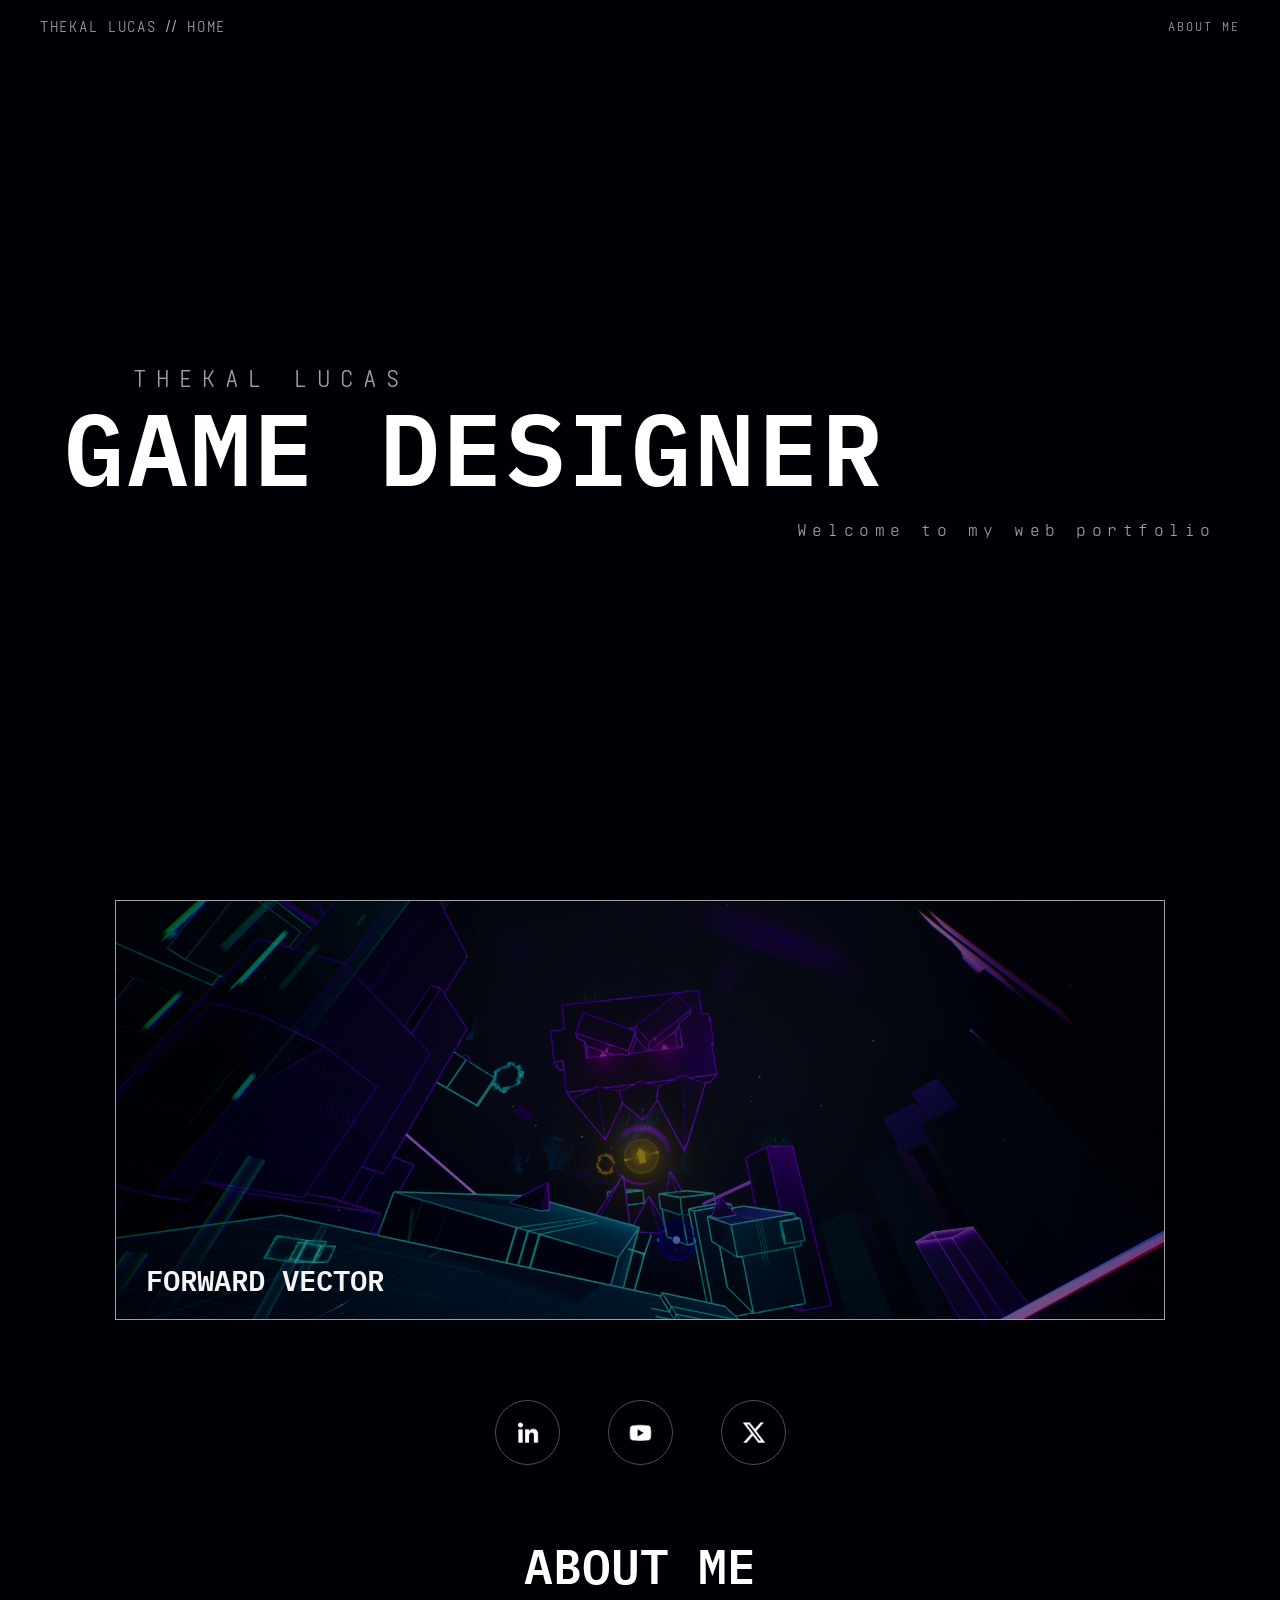
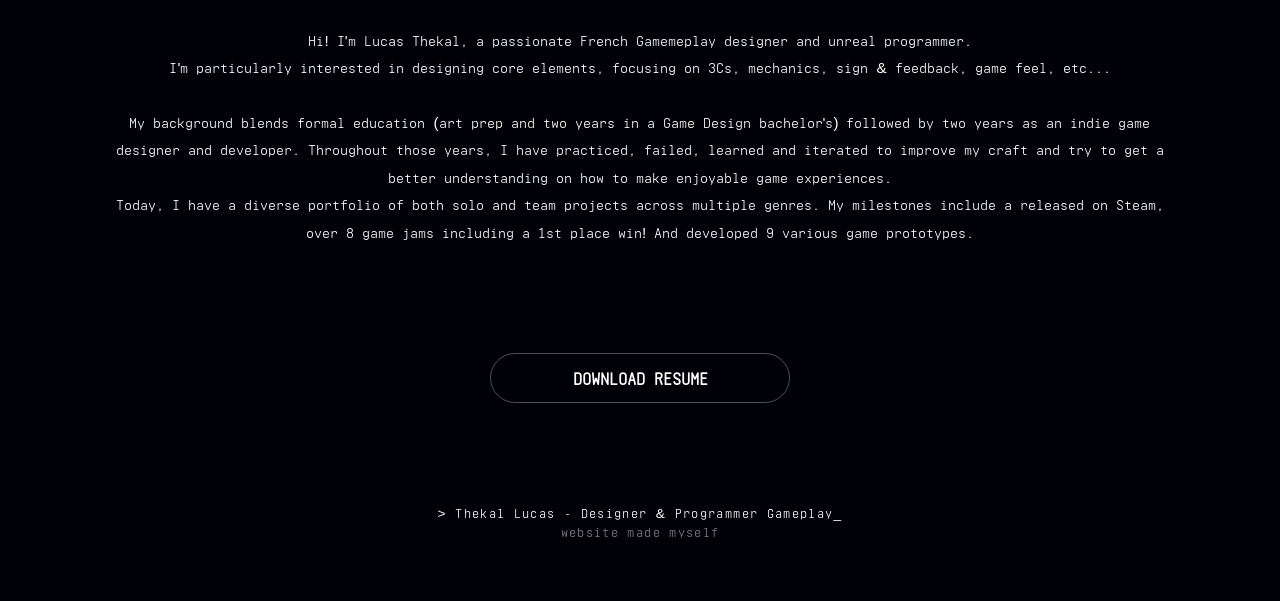
<file: index.html>
<!DOCTYPE html>
<html lang="en">

<head>
    <meta charset="utf-8" />
    <meta name="viewport" content="width=device-width, initial-scale=1.0" />
    <title>Thekal Lucas</title>
    <link rel="stylesheet" href="root\styles\HomeStyle.css" />
</head>

<body>

    <nav class="top-nav">
        <div class="nav-brand">THEKAL LUCAS // HOME</div>
            <div class="nav-links">
            <!-- <a href="#MainProjects">MAIN PROJECTS</a> -->
            <!-- <a href="#OtherProjects">OTHER PROJECTS</a> -->
            <a href="#AboutMe">ABOUT ME</a>
        </div>
    </nav>

<section class="section_1">
        <div class="container_1">
            <h1 class="Name">THEKAL LUCAS</h1>
            <h1 class="primRole">GAME DESIGNER</h1>
            <h2 class="Hook">Welcome to my web portfolio</h2>
        </div>   
</section>
        
        <section class="section_2" id="MainProjects">
            <div class="container_2">

                <a href="root/pages/Forward-Vector.html" style="text-decoration:none">
                    <div class="item_mainProjects">
                        <img src="root/contents/images/Thumbnail_Forward-Vector.png" alt="Image 1">
                        <div class="content">
                            <h1 class="GameTitle">FORWARD VECTOR</h1>  
                        </div>
                    </div>
                </a>

                <!--<a href="root/pages/Night-Race.html" style="text-decoration:none">
                    <div class="item_mainProjects">
                        <img src="root/contents/images/Thumbnail_Night-Race.png" alt="Image 2">
                        <div class="content">
                            <h1 class="GameTitle">NIGHT RACE</h1>
                        </div>
                    </div>
                </a> !-->
            </div>
        </section>

       <!--  <section class="section_OtherProjects" id="OtherProjects">
            <div class="container_OtherProjects">
                <video controls>
                    <source src="./root/contents/videos/Forward-Vector_EditorShowcase.mp4">
                </video>
                <h1><span>PROJECTS SHOWCASE</span></h1>
            </div>

        </section> -->

        <!-- <section class="section_2b" id="OtherProjects">
            <div class="container_2b">
                <a class="disabled" href="/" style="text-decoration:none">
                    <div class="item_otherProjects">
                        <img src="root/contents/images/Thumbnail_NutFight.png" alt="Image 3">
                        <div class="content">
                            <h1 class="GameTitle">NUTFIGHT</h1>
                        </div>
                    </div>
                </a>

                <a href="root/pages/InCollectible.html" style="text-decoration:none">
                    <div class="item_otherProjects">
                        <img src="root/contents/images/Thumbnail_Incollectible.png" alt="Image 1">
                        <div class="content">
                            <h1 class="GameTitle">INCOLLECTIBLE</h1>
                        </div>
                    </div>
                </a>
                <a class="disabled" href="/" style="text-decoration:none">
                    <div class="item_otherProjects">
                        <img src="root/contents/images/Thumbnail_UCS.png" alt="Image 2">
                        <div class="content">
                            <h1 class="GameTitle">UNDER CLOSE SURVEILLANCE</h1>
                        </div>
                    </div>
                </a>

                <a href="root/pages/Expand.html" style="text-decoration:none">
                    <div class="item_otherProjects">
                        <img src="root/contents/images/Thumbnail_Expand.png" alt="Image 2">
                        <div class="content">
                            <h1 class="GameTitle">EXPAND</h1>
                        </div>
                    </div>
                </a>

                <a href="root/pages/TavernRush.html" style="text-decoration:none">
                    <div class="item_otherProjects">
                        <img src="root/contents/images/Thumbnail_TavernRush.png" alt="Image 1">
                        <div class="content">
                            <h1 class="GameTitle">TAVERN RUSH</h1>
                        </div>
                    </div>
                </a>

            </div>
        </section> !-->

        <section class="section_4">
            <div class="container_4">
                <a class="Socials" id="LinkedIn" href="https://www.linkedin.com/in/lucas-thekal-3a221b318/" style="text-decoration:none" target=”_blank”>
                    <img src="root/contents/images/LinkdinLogo.png">
                </a>
                <a class="Socials" id="Youtube" href="https://www.youtube.com/@ThekalGD" style="text-decoration:none" target=”_blank”>
                    <img src="root/contents/images/YTLogo.png">
                </a>
                <a class="Socials" id="X" href="https://x.com/ThekalGD" style="text-decoration:none" target=”_blank”>
                    <img src="root/contents/images/XLogo.png">
                </a>
            </div>
        </section>

        <section class="section_3" id="AboutMe">
            <div class="VerticalBox">
                 <div class="HorizontalBox_Top">
                    <h1>ABOUT ME</h1>
                </div>
                <div class="HorizontalBox_Mid">
                    <p>
                    Hi! I'm Lucas Thekal, a passionate French Gamemeplay designer and unreal programmer.</br >
                    I'm particularly interested in designing core elements, focusing on 3Cs, mechanics, sign & feedback, game feel, etc...</br >
                    </br >
                    My background blends formal education (art prep and two years in a Game Design bachelor's) followed by two years as an indie game designer and developer. Throughout those years, I have practiced, failed, learned and iterated to improve my craft and try to get a better understanding on how to make enjoyable game experiences.</br > 
                    Today, I have a diverse portfolio of both solo and team projects across multiple genres. My milestones include a released on Steam, over 8 game jams including a 1st place win! And developed 9 various game prototypes.</br >
                    </br >
                    </p>
                </div>
            </div>
        </section>

        <section class="section_6">
            <div class="container_6">
                <a class="CV" id="CV" href="root/contents/documents/Thekal-Lucas_Resume_EN.pdf" download style="text-decoration:none" target=”_blank”>
                    <p>DOWNLOAD RESUME</p>
                </a>
            </div>
        </section>

        <!--    
        <section class="section_5">
            <div class="container_5">
                <div>
                    <h3>INTEREST</h3>
                    <p class="Para"><b>Saepissime</b> igitur mihi de amicitia <b>cogitanti maxime</b> illud considerandum videri solet, utrum propter imbecillitatem atque inopiam desiderata sit amicitia, ut dandis recipiendisque meritis quod quisque minus per se ipse posset, id acciperet ab alio vicissimque redderet, an esset hoc quidem proprium amicitiae, sed antiquior et pulchrior et magis a natura ipsa profecta alia.</p>
                </div>

                <div class="contextPara">
                    <h3>GAMES</h3>
                    <p><b>Saepissime</b> igitur mihi de amicitia cogitanti maxime illud <b>considerandum videri</b> solet, utrum propter imbecillitatem atque inopiam desiderata sit amicitia, ut dandis recipiendisque meritis quod quisque minus per se ipse posset, id acciperet ab alio vicissimque redderet, an esset hoc quidem proprium amicitiae, sed antiquior et pulchrior et magis a natura ipsa profecta alia. </p>     
                </div> 
            </div>
        </section>
        !-->

    <section class="BottomPage">
        <p>> Thekal Lucas - Designer & Programmer Gameplay<span class="blink">_</span></p>
        <p style="opacity: 0.5;">website made myself</p>
    </section>


</body>
</html>
</file>
